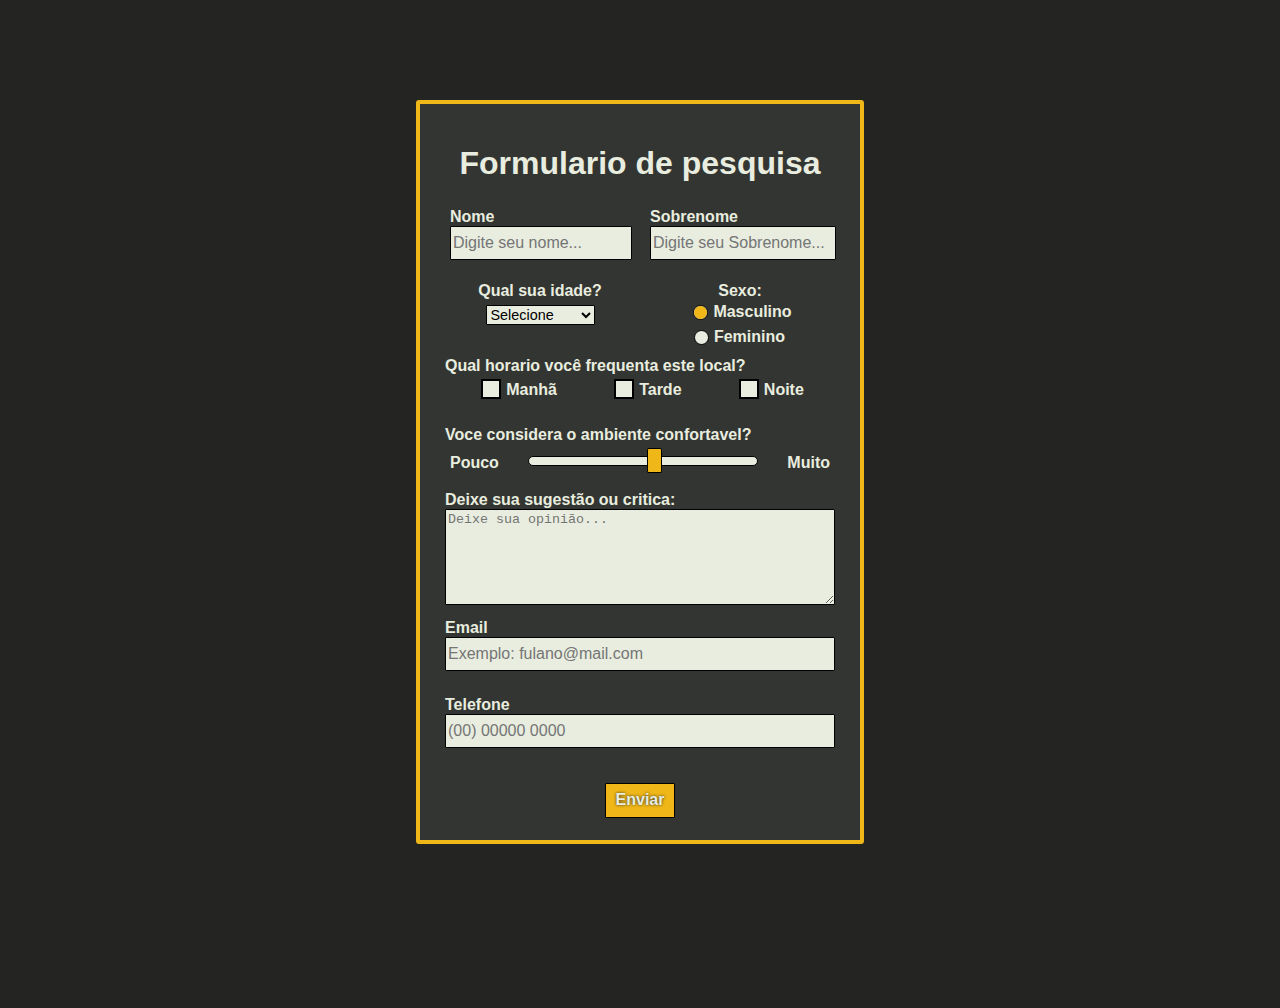
<file: index.html>
<!DOCTYPE html>
<html lang="PT-br">

<head>
    <meta charset="UTF-8">
    <meta http-equiv="X-UA-Compatible" content="IE=edge">
    <link rel="stylesheet" href="styles/styles.css">
    <script src="scripts/validator.js"></script>
    <script src="scripts/mask.js"></script>
    <meta name="viewport" content="width=device-width, initial-scale=1.0">

    <title>Formulario</title>
</head>

<body>
    <section>
        <h1>Formulario de pesquisa</h1>
        <form id="form" novalidate>

            <div class="name">
                <div class="form-control">
                    <label for="name">Nome</label>
                    <input type="text" class="required" value="" id="name" placeholder="Digite seu nome...">
                    <small>Erro</small>
                </div>

                <div class="form-control" right>
                    <label for="lastName">Sobrenome</label>
                    <input type="text" class="required" id="last-name" value="" placeholder="Digite seu Sobrenome...">
                    <small>Erro</small>
                </div>
            </div>


            <div class="select">
                <label for="age">Qual sua idade?</label>
                <select id="age" class="age">
                    <option value="">Selecione</option>
                    <option value="Jovem">Menor de 18</option>
                    <option value="Jovem adulto">Entre 18 e 24</option>
                    <option value="Adulto">Entre 25 e 59</option>
                    <option value="Idoso">Maior que 60</option>
                </select>
                <small>error</small>
            </div>

            <div class="genderContainer">
                <label for="">Sexo:</label>
                <div class="genderOption">
                    <input class="gender" type="radio" name="gender" id="male" checked>
                    <label for="male">Masculino</label>
                </div>
                <div class="genderOption" centralizer>
                    <input class="gender" type="radio" name="gender" id="female">
                    <label for="female">Feminino</label>
                </div>
            </div>

            <div class="checkbox">
                <label for="">Qual horario você frequenta este local?</label>
                <div class="shifts">
                    <div>
                        <input class="shift" name="shift" type="checkbox" value="Manha" box1>
                        <label>Manhã</label>
                    </div>
                    <div>
                        <input class="shift" name="shift" type="checkbox" value="Tarde" box2>
                        <label>Tarde</label>
                    </div>
                    <div>
                        <input class="shift" name="shift" type="checkbox" value="Noite" box3>
                        <label>Noite</label>
                    </div>
                </div>
                <small>error</small>
            </div>

            <div class="range">
                <label for="">Voce considera o ambiente confortavel?</label>
                <div class="range-control">
                    <label>Pouco</label>
                    <input type="range" min="1" max="10" value="" id="range">
                    <label>Muito</label>
                </div>
            </div>

            <div class="textarea">
                <label for="">Deixe sua sugestão ou critica:</label>
                <textarea name="" cols="30" rows="6" id="comment" placeholder="Deixe sua opinião..."></textarea>
            </div>

            <div class="email">
                <label>Email</label>
                <input class="large-input" type="email" id="email" placeholder="Exemplo: fulano@mail.com">
                <small>erro</small>
            </div>

            <div class="phone">
                <label for="">Telefone</label>
                <input class="large-input" type="tel" id="phone" placeholder="(00) 00000 0000" maxlength="15"
                    onkeyup="handlePhone(event)">
                <small>erro</small>
            </div>

            <div class="submitContainer">
                <input class="submit" type="submit" value="Enviar">
            </div>
        </form>
    </section>
</body>

</html>
</file>
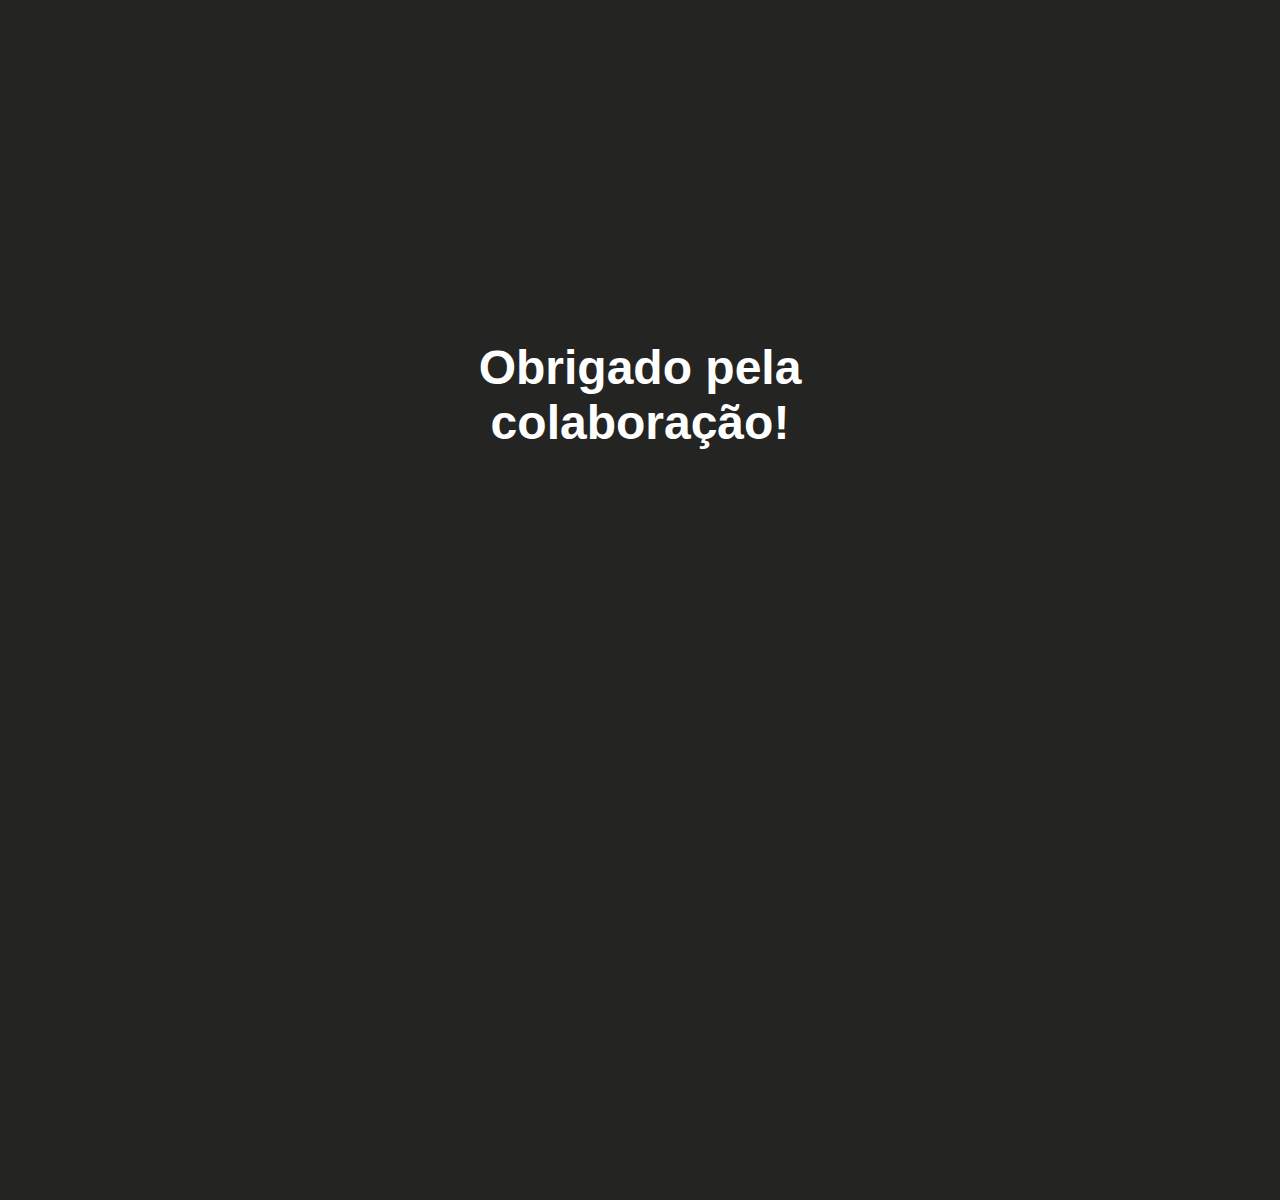
<file: pages/thanks.html>
<!DOCTYPE html>
<html lang="PT-br">
<head>
    <meta charset="UTF-8">
    <meta http-equiv="X-UA-Compatible" content="IE=edge">
    <meta name="viewport" content="width=device-width, initial-scale=1.0">
    <link rel="stylesheet" href="../styles/thanks.css">
    <title>Formulario</title>
</head>
<body>
    <div class="thanks">
        <h1>Obrigado pela colaboração!</h1>
    </div>
</body>
</html>
</file>
<file: styles/styles.css>
body {
    background-color: #242423;
    height: 100vh;
    color: #E8EDDF;
}

section {
    margin: 100px auto 0 auto;
    max-width: 400px;
    padding: 20px;
    background-color: #333533;
    border: 4px solid #F0B718;
    border-radius: 3px;
}

h1 {
    display: flex;
    justify-content: center;
    font-family: 'Signika', sans-serif;
}

form {
    display: grid;
    grid-template-columns: 1fr 1fr;    
    grid-template-rows: 1fr;
    margin: 0 auto;
    max-width: 400px;    
}

form div {
    padding: 2px 5px;
}

label {
    font-family: 'Almarai', sans-serif;
    font-weight: 700;
}

#name {
    width: 95%;
}

input {
    height: 30px;
    background-color: #E8EDDF;
    border: 1px solid black;
    border-radius: 1px;
    font-size: 12pt;
}

[right] {
    margin-left: 5px;
}

[right] input {
    width: 100%;
}

span {
    display: none;
}

.name {
    display: grid;
    grid-template-columns: 1fr 1fr;
    grid-column-start: 1;
    grid-column-end: span 2;
    grid-row-start: 1;
}
  

@media (max-width: 485px) {
    section {
        margin: 25px auto 0 auto;
    }

    .name input {
        width: 100%;
    }

    #name {
        width: 100%;
    }

    .name {
        grid-template-columns: 1fr;
        grid-template-rows: 1;
        margin-bottom: 5px;
    }

    [right] {
        margin-left: 0;
    }
}

.age {
    border: 1px solid black;
    border-radius: 1px;
    align-self: center;
    background-color: #E8EDDF;
}

.select {
    display: flex;
    flex-direction: column;
    padding: 0;
    align-items: center;
    height: 30px;
}

select {
    font-size: 0.9rem;    
}

select option {
    font-size: 0.9rem;
}

.select label {
    margin-bottom: 5px;
    align-self: center;
}

.genderContainer {
    display: flex;
    flex-direction: column;
    align-self: center;
    padding: 0 0 5px 0;
}

.genderContainer label {
    align-self: center;
}

.genderContainer .genderOption {
    margin: 0 auto;
}

[centralizer] {
    transform: translateX(-3px);
}

.gender {
    cursor: pointer;
    appearance: none;
    width: 15px;
    height: 15px;
    margin: 5px;
    border-radius: 50%;
    outline: none;
    border: 1px solid black;
    position: relative;
    display: flex;
    align-items: center;
    justify-content: center;
}

.gender:before {
    content: '';
    position: absolute;
    height: 13px;
    width: 13px;
    border-radius: 50%;
    background: #F0B718;
    opacity: 0;
}

.gender:checked:before {
    opacity: 1;
    transition: 600ms;
}

.genderOption {
    display: flex;
    padding: 0;
}

.checkbox {
    display: grid;
    grid-column-start: 1;
    grid-column-end: span 2;
    grid-row-start: 3;
    height: 60px;
}

.checkbox small {
    font-size: 0.9rem;
}

.shifts {
    display: flex;
    justify-content: space-around;
    flex-direction: row;
}

.shifts div {
    display: flex;
    flex-direction: row;
    align-items: baseline;
}

.shift {
    cursor: pointer;
    appearance: none;
    width: 20px;
    height: 20px;
    margin: 0 5px;
    border-radius: 0;
    outline: none;
    border: 2px solid black;
    position: relative;
    display: flex;
    align-items: center;
    justify-content: center;
}

.shift:before {
    border-radius: 0;
    width: 6px;
    height: 10px;
    background: none;
    border-right: 3px solid #CB990D;
    border-bottom: 3px solid #CB990D;
    transform: rotate(45deg);
    bottom: 3px;
    content: '';
    opacity: 0;
}

.shift:checked:before {
    opacity: 1;
    transition: 600ms;
}

.range {
    display: grid;
    grid-column-start: 1;
    grid-column-end: span 2;
    grid-row-start: 4;
    margin: 5px 0;
}

.range-control {
    display: flex;
    justify-content: space-between;
    margin: 8px 0;
}

#range {
    appearance: none;
    background: #E8EDDF;
    outline: none;
    width: 60%;
    height: 8px;
    border-radius: 9px;
}

#range::-webkit-slider-thumb {
    -webkit-appearance: none;
    appearance: none;
    width: 15px;
    height: 25px;
    border-radius: 10%;
    border: 1px black solid;
    background: #F0B718;
    cursor: pointer;
}

#range::-moz-range-thumb {
    width: 15px;
    height: 25px;
    border-radius: 10%;
    border: 1px black solid;
    background: #F0B718;
    cursor: pointer;
}

.textarea {
    display: grid;
    grid-column-start: 1;
    grid-column-end: span 2;
    grid-row-start: 5;
}

textarea {
    border-radius: 1px;
    border: 1px solid black;
    background-color: #E8EDDF;
}

.email {
    display: grid;
    grid-column-start: 1;
    grid-column-end: span 2;
    grid-row-start: 6;
    margin-top: 10px;
}

.large-input {
    height: 30px;
}

.phone {
    display: grid;
    grid-column-start: 1;
    grid-column-end: span 2;
    grid-row-start: 7;
}

.submitContainer {
    display: grid;
    grid-column-start: 1;
    grid-column-end: span 2;
    grid-row-start: 8;
    margin: 0 auto;
}

.submit {
    width: 70px;
    height: 35px;
    margin-top: 10px;
    background-color: #F0B718;
    font-family: 'Almarai', sans-serif;
    font-size: 1rem;
    font-weight: 700;
    color: #E8EDDF;
    text-shadow: 0px 0px 3px #2a2929;
    transition: 75ms;
}

.submit:hover {
    box-shadow: 0 0 15px #202020;
    font-size: 1.1rem;
    transition: 100ms;
}


/* Estilo da validação */

small {
    color: #FF3D01;
    font-family: 'Open Sans', sans-serif;
    margin-top: 3px;
    margin-left: 5px;
    visibility: hidden;
    font-size: 1rem;
}

.form-control.success input {
    border: 2px solid #88A429;
}

.form-control.error input {
    border: 2px solid #FF3D01;
}

.form-control.error small {
    visibility: visible;
    position: relative;
    top: 3px;
}

.age-error {
    border: 2px solid #FF3D01;
    border-radius: 1px;
    align-self: center;
    background-color: #E8EDDF;    
}

.age-success {
    border: 2px solid #88A429;
    border-radius: 1px;
    align-self: center;
    background-color: #E8EDDF;
}

.select.error small {
    visibility: visible;
    margin-top: 5px;
}

@media (max-width:485px) {
    .select.error small {
        font-size: 0.9rem;
    }
}

.select.success small {
    visibility: hidden;
}

.shift-error {
    border: 2px solid #FF3D01;
}

.checkbox.error small {
    visibility: visible;
}

.shift-success {
    border: 2px solid #88A429;
}

.checkbox.success small {
    visibility: hidden;
}

.large-input-error {
    height: 30px;
    border: 2px solid #FF3D01;
}

.large-input-success {
    height: 30px;
    border: 2px solid #88A429;
}

.email-error small {
    visibility: visible;
}

.email-success small {
    visibility: hidden;
}

.phone-error small {
    visibility: visible;
}

.phone-success small {
    visibility: hidden;
}
</file>
<file: styles/thanks.css>
* {
    padding: 0;
    margin: 0;
}

body {
    background-color: #242423;
    height: 100vh;
    color: #E8EDDF;
}

.thanks {
    display: grid;
    margin: 0 auto;
    margin-top: 300px;
    width: 400px;
    height: 200px;
    font-family: 'Almarai', sans-serif;
    font-size: 1.5rem;
    font-weight: 700;
    color: #ffffff;
    text-align: center;
    border-radius: 2px;
}

h1 {
    margin-top: 40px;
    height: 100px;
}

@media(max-width: 485px) {
    .thanks {
        margin-top: 200px;
        width: 300px;
        font-size: 1.3rem;
    }
}
</file>
